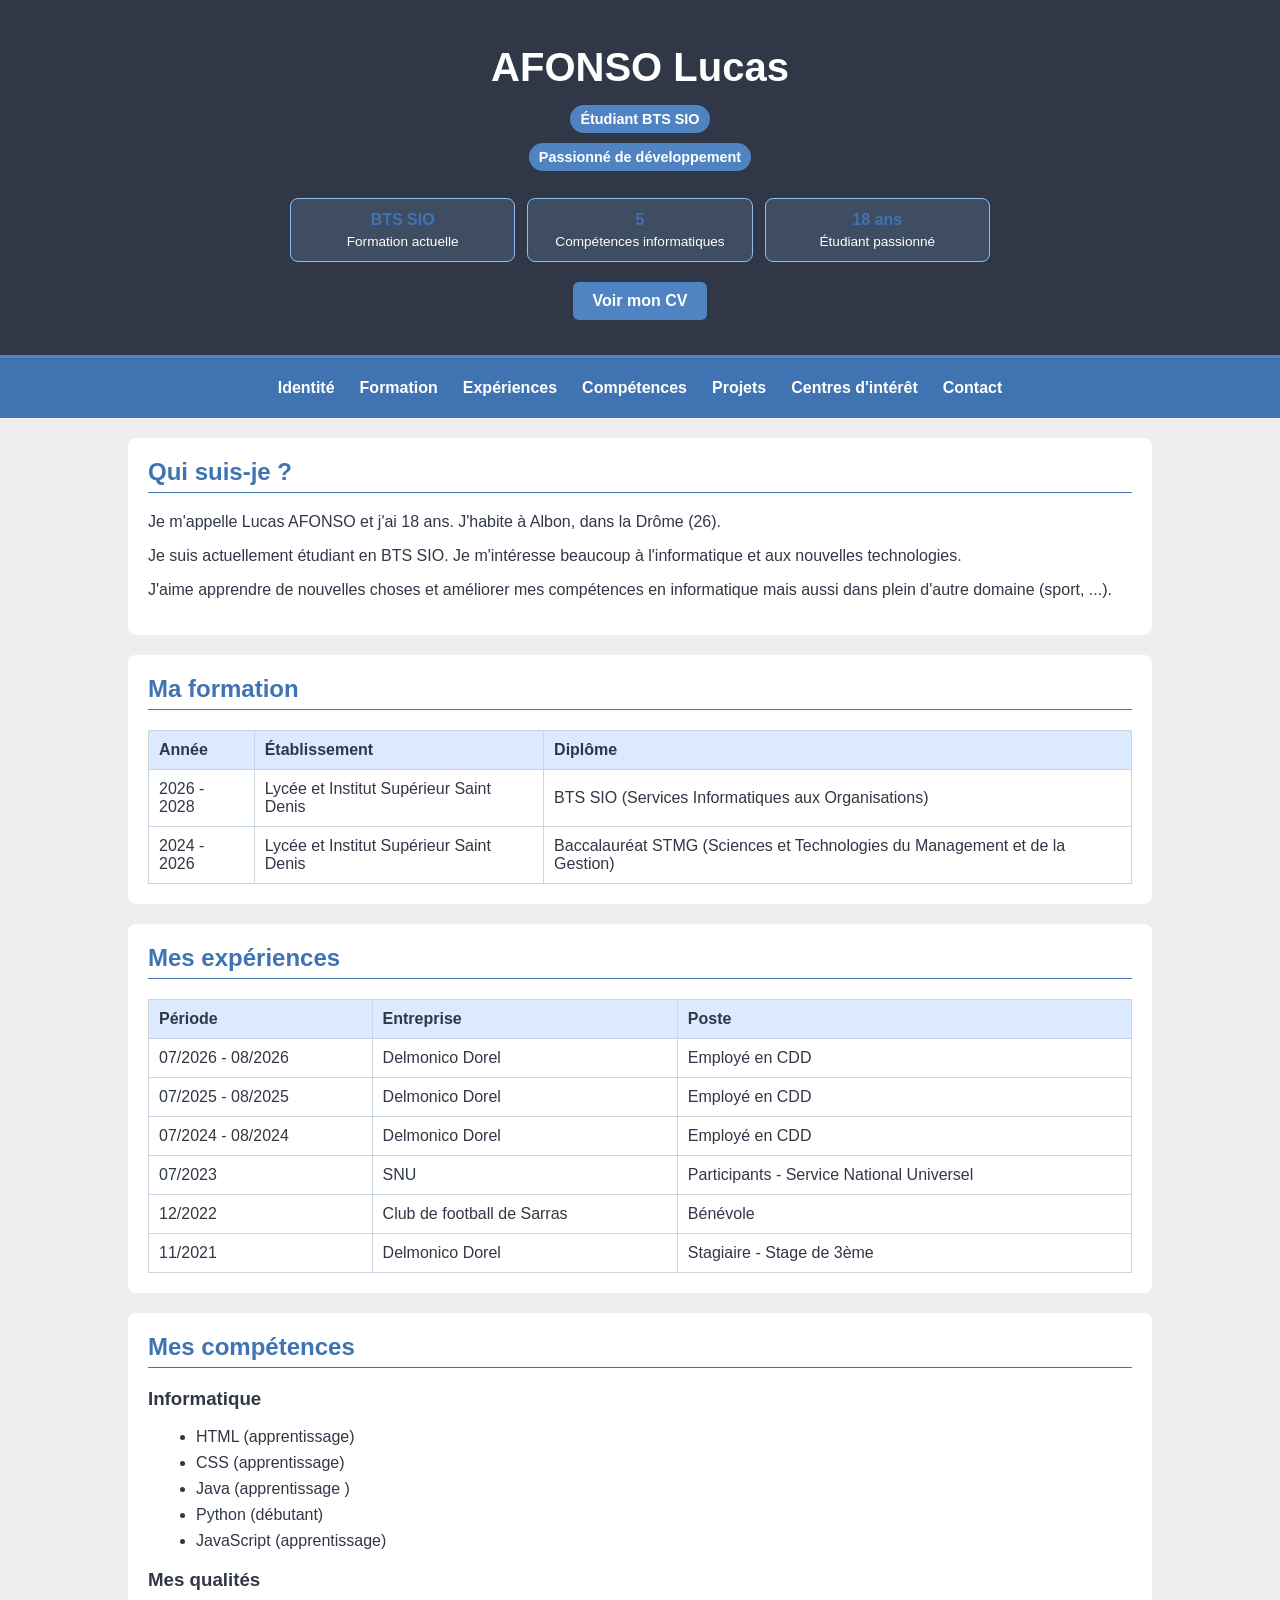
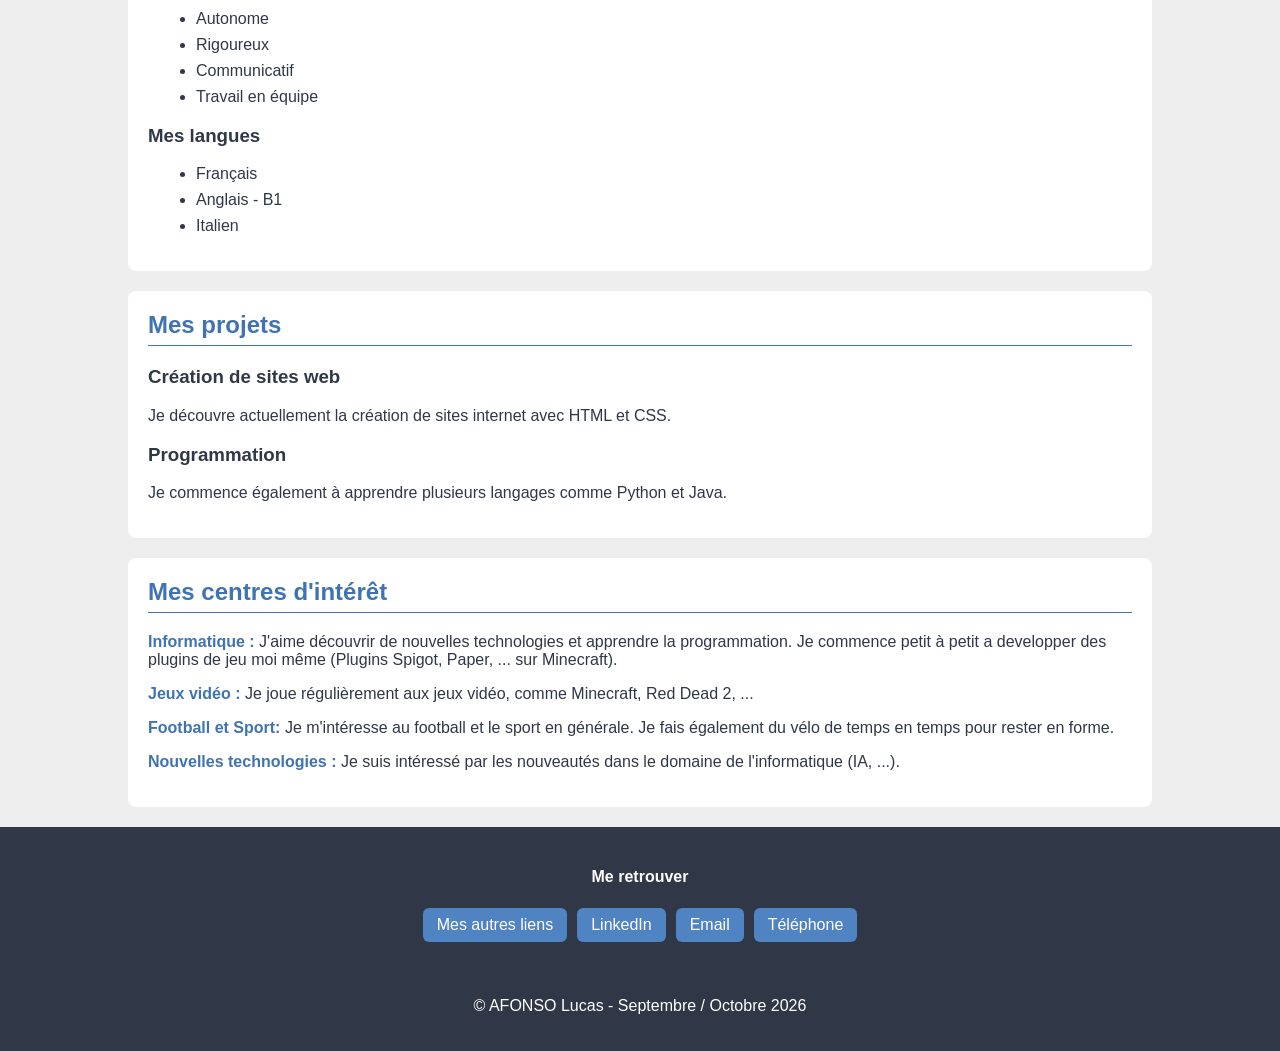
<file: index.html>
<!doctype html>
<html lang="fr">
  <head>
    <meta charset="UTF-8" />
    <meta name="viewport" content="width=device-width, initial-scale=1.0" />
    <meta
      name="description"
      content="Biographie de Lucas AFONSO, étudiant en BTS SIO, passionné d'informatique et de nouvelles technologies."
    />
    <title>AFONSO Lucas, ma biographie</title>
    <link rel="stylesheet" href="css/style.css" />
  </head>

  <body>
    <header>
      <div class="header-container">
        <h1>AFONSO Lucas</h1>
        <p class="badge">Étudiant BTS SIO</p>
        <p class="badge">Passionné de développement</p>
        <div class="header-stats" aria-label="Quelques informations">
          <div class="header-stat">
            <strong>BTS SIO</strong>
            <span>Formation actuelle</span>
          </div>
          <div class="header-stat">
            <strong>5</strong>
            <span>Compétences informatiques</span>
          </div>
          <div class="header-stat">
            <strong>18 ans</strong>
            <span>Étudiant passionné</span>
          </div>
        </div>
        <div class="header-actions">
          <a href="CV .pdf" class="btn-primary" target="_blank" rel="noopener"
            >Voir mon CV</a
          >
        </div>
      </div>
    </header>
    <nav aria-label="Navigation principale">
      <div id="menu-navigation" class="menu-navigation">
        <a href="#identite">Identité</a>
        <a href="#formation">Formation</a>
        <a href="#experiences">Expériences</a>
        <a href="#competences">Compétences</a>
        <a href="#projets">Projets</a>
        <a href="#interets">Centres d'intérêt</a>
        <a href="contact.html" class="btn-secondary">Contact</a>
      </div>
    </nav>
    <main>
      <!-- Mon identité -->
      <section id="identite">
        <h2>Qui suis-je ?</h2>
        <p>
          Je m'appelle Lucas AFONSO et j'ai 18 ans. J'habite à Albon, dans la
          Drôme (26).
        </p>
        <p>
          Je suis actuellement étudiant en BTS SIO. Je m'intéresse beaucoup à
          l'informatique et aux nouvelles technologies.
        </p>
        <p>
          J'aime apprendre de nouvelles choses et améliorer mes compétences en
          informatique mais aussi dans plein d'autre domaine (sport, ...).
        </p>
      </section>

      <!-- Ma formation -->
      <section id="formation">
        <h2>Ma formation</h2>
        <div class="table-container">
          <table>
            <thead>
              <tr>
                <th scope="col">Année</th>
                <th scope="col">Établissement</th>
                <th scope="col">Diplôme</th>
              </tr>
            </thead>
            <tbody>
              <tr>
                <td data-label="Année">2026 - 2028</td>
                <td data-label="Établissement">
                  Lycée et Institut Supérieur Saint Denis
                </td>
                <td data-label="Diplôme">
                  BTS SIO (Services Informatiques aux Organisations)
                </td>
              </tr>
              <tr>
                <td data-label="Année">2024 - 2026</td>
                <td data-label="Établissement">
                  Lycée et Institut Supérieur Saint Denis
                </td>
                <td data-label="Diplôme">
                  Baccalauréat STMG (Sciences et Technologies du Management et
                  de la Gestion)
                </td>
              </tr>
            </tbody>
          </table>
        </div>
      </section>

      <!-- Mes expériences -->
      <section id="experiences">
        <h2>Mes expériences</h2>
        <div class="table-container">
          <table>
            <thead>
              <tr>
                <th scope="col">Période</th>
                <th scope="col">Entreprise</th>
                <th scope="col">Poste</th>
              </tr>
            </thead>
            <tbody>
              <tr>
                <td data-label="Période">07/2026 - 08/2026</td>
                <td data-label="Entreprise">Delmonico Dorel</td>
                <td data-label="Poste">Employé en CDD</td>
              </tr>
              <tr>
                <td data-label="Période">07/2025 - 08/2025</td>
                <td data-label="Entreprise">Delmonico Dorel</td>
                <td data-label="Poste">Employé en CDD</td>
              </tr>
              <tr>
                <td data-label="Période">07/2024 - 08/2024</td>
                <td data-label="Entreprise">Delmonico Dorel</td>
                <td data-label="Poste">Employé en CDD</td>
              </tr>
              <tr>
                <td data-label="Période">07/2023</td>
                <td data-label="Entreprise">SNU</td>
                <td data-label="Poste">
                  Participants - Service National Universel
                </td>
              </tr>
              <tr>
                <td data-label="Période">12/2022</td>
                <td data-label="Entreprise">Club de football de Sarras</td>
                <td data-label="Poste">Bénévole</td>
              </tr>
              <tr>
                <td data-label="Période">11/2021</td>
                <td data-label="Entreprise">Delmonico Dorel</td>
                <td data-label="Poste">Stagiaire - Stage de 3ème</td>
              </tr>
            </tbody>
          </table>
        </div>
      </section>

      <!-- Mes compétences -->
      <section id="competences">
        <h2>Mes compétences</h2>
        <h3>Informatique</h3>
        <ul>
          <li>HTML (apprentissage)</li>
          <li>CSS (apprentissage)</li>
          <li>Java (apprentissage )</li>
          <li>Python (débutant)</li>
          <li>JavaScript (apprentissage)</li>
        </ul>
        <h3>Mes qualités</h3>
        <ul>
          <li>Autonome</li>
          <li>Rigoureux</li>
          <li>Communicatif</li>
          <li>Travail en équipe</li>
        </ul>
        <h3>Mes langues</h3>
        <ul>
          <li>Français</li>
          <li>Anglais - B1</li>
          <li>Italien</li>
        </ul>
      </section>

      <!-- Mes projets -->
      <section id="projets">
        <h2>Mes projets</h2>
        <h3>Création de sites web</h3>
        <p>
          Je découvre actuellement la création de sites internet avec HTML et
          CSS.
        </p>
        <h3>Programmation</h3>
        <p>
          Je commence également à apprendre plusieurs langages comme Python et
          Java.
        </p>
      </section>

      <!-- Mes centres d'intérêt -->
      <section id="interets">
        <h2>Mes centres d'intérêt</h2>
        <p>
          <strong>Informatique :</strong>
          J'aime découvrir de nouvelles technologies et apprendre la
          programmation. Je commence petit à petit a developper des plugins de
          jeu moi même (Plugins Spigot, Paper, ... sur Minecraft).
        </p>
        <p>
          <strong>Jeux vidéo :</strong>
          Je joue régulièrement aux jeux vidéo, comme Minecraft, Red Dead 2, ...
        </p>
        <p>
          <strong>Football et Sport:</strong>
          Je m'intéresse au football et le sport en générale. Je fais également
          du vélo de temps en temps pour rester en forme.
        </p>
        <p>
          <strong>Nouvelles technologies :</strong>
          Je suis intéressé par les nouveautés dans le domaine de l'informatique
          (IA, ...).
        </p>
      </section>
    </main>
    <footer>
      <div class="footer-col">
        <h4>Me retrouver</h4>
        <div class="footer-socials">
          <a href="https://klyx.lol/souxch" target="_blank" rel="noopener"
            >Mes autres liens</a
          >
          <a
            href="https://www.linkedin.com/in/lucas-afonso-4b09b1435"
            target="_blank"
            rel="noopener"
            >LinkedIn</a
          >
          <a href="mailto:lucasafonso0726@gmail.com">Email</a>
          <button type="button" class="copy-phone" data-phone="06 50 06 08 55">
            Téléphone
          </button>
        </div>
        <p class="copy-status" aria-live="polite"></p>
      </div>
      <p>&copy; AFONSO Lucas - Septembre / Octobre 2026</p>
    </footer>
    <button
      id="btnRetourHaut"
      type="button"
      title="Retour en haut"
      aria-label="Retourner en haut de la page"
    >
      ↑
    </button>
    <script src="js/script.js"></script>
  </body>
</html>
</file>
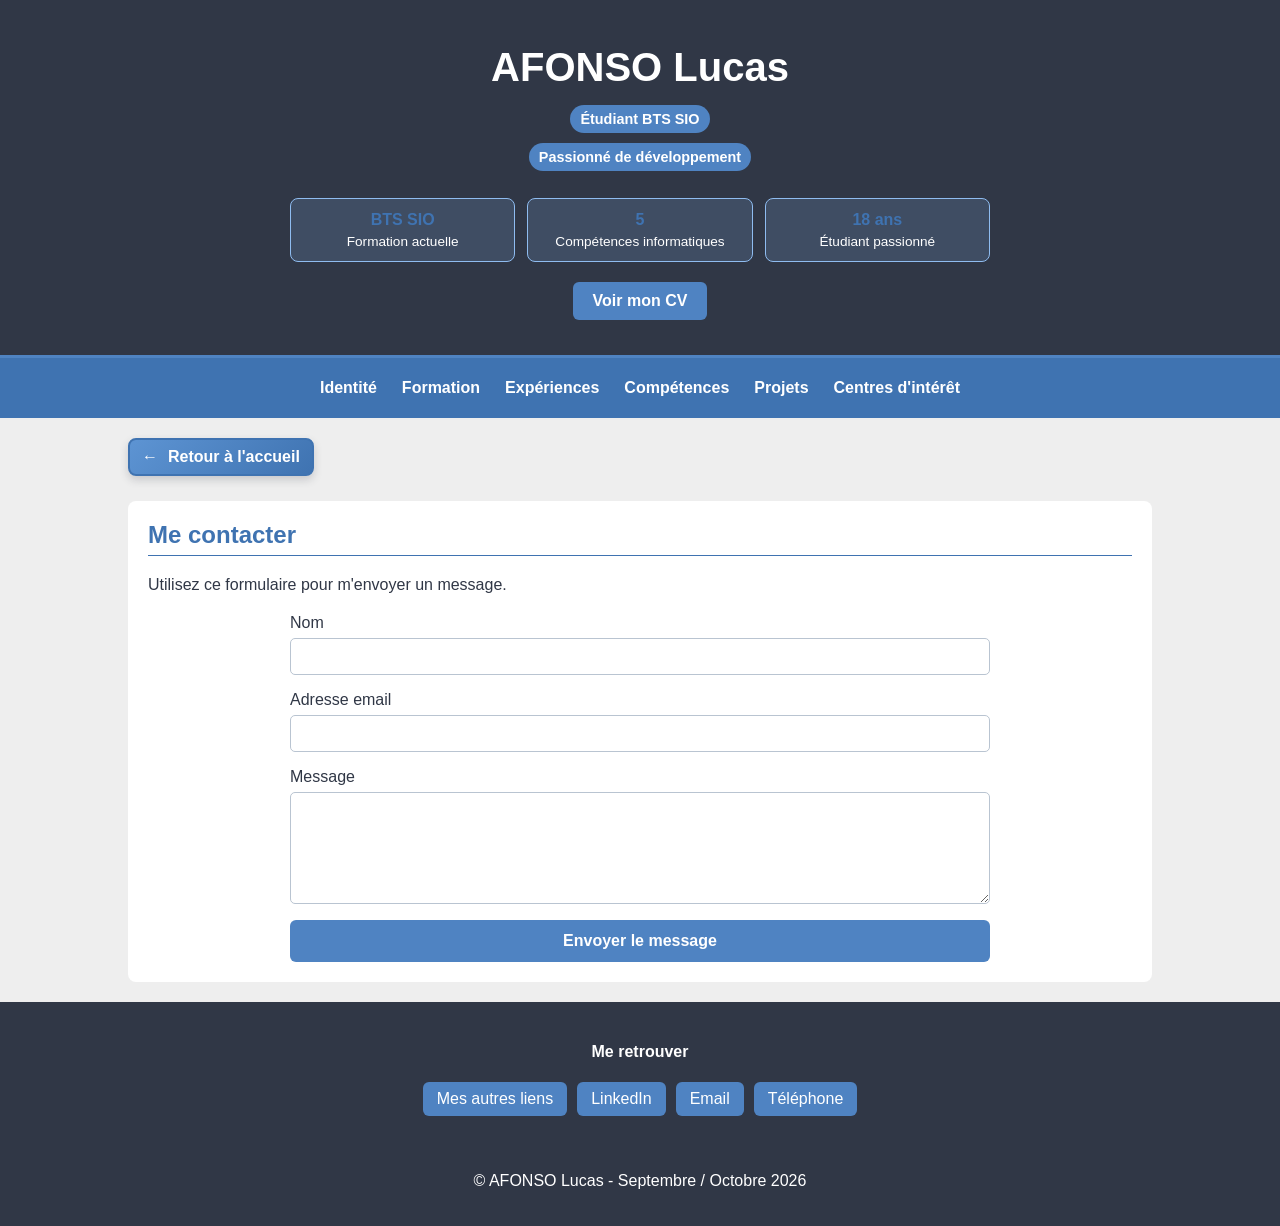
<file: contact.html>
<!doctype html>
<html lang="fr">
  <head>
    <meta charset="UTF-8" />
    <meta name="viewport" content="width=device-width, initial-scale=1.0" />
    <meta name="description" content="Formulaire de contact de Lucas AFONSO." />
    <title>Contact - AFONSO Lucas</title>
    <link rel="stylesheet" href="css/style.css" />
    <link rel="stylesheet" href="css/contactstyle.css" />
  </head>

  <body>
    <!-- Header -->
    <header>
      <div class="header-container">
        <h1>AFONSO Lucas</h1>
        <p class="badge">Étudiant BTS SIO</p>
        <p class="badge">Passionné de développement</p>
        <div class="header-stats" aria-label="Quelques informations">
          <div class="header-stat">
            <strong>BTS SIO</strong>
            <span>Formation actuelle</span>
          </div>
          <div class="header-stat">
            <strong>5</strong>
            <span>Compétences informatiques</span>
          </div>
          <div class="header-stat">
            <strong>18 ans</strong>
            <span>Étudiant passionné</span>
          </div>
        </div>
        <div class="header-actions">
          <a href="CV .pdf" class="btn-primary" target="_blank" rel="noopener"
            >Voir mon CV</a
          >
        </div>
      </div>
    </header>

    <!-- Nav barre pour la navigation -->

    <nav aria-label="Navigation principale">
      <div id="menu-navigation" class="menu-navigation">
        <a href="index.html#identite">Identité</a>
        <a href="index.html#formation">Formation</a>
        <a href="index.html#experiences">Expériences</a>
        <a href="index.html#competences">Compétences</a>
        <a href="index.html#projets">Projets</a>
        <a href="index.html#interets">Centres d'intérêt</a>
      </div>
    </nav>

    <main>
      <a
        href="index.html"
        class="back-button"
        aria-label="Retourner à la page d'accueil"
      >
        <span class="back-icon" aria-hidden="true">←</span>
        Retour à l'accueil
      </a>

      <!-- Formulaire -->

      <section id="contact">
        <h2>Me contacter</h2>
        <p>Utilisez ce formulaire pour m'envoyer un message.</p>
        <form
          action="https://formsubmit.co/lucasafonso0726@gmail.com"
          method="post"
        >
          <input
            type="hidden"
            name="_subject"
            value="Nouveau message depuis le site"
          />
          <input type="hidden" name="_template" value="table" />
          <input type="hidden" name="_captcha" value="true" />
          <input
            type="text"
            name="_honey"
            tabindex="-1"
            autocomplete="off"
            hidden
          />
          <div class="form-group">
            <label for="nom">Nom</label>
            <input type="text" id="nom" name="nom" required />
          </div>
          <div class="form-group">
            <label for="email">Adresse email</label>
            <input type="email" id="email" name="email" required />
          </div>
          <div class="form-group">
            <label for="message">Message</label>
            <textarea id="message" name="message" rows="6" required></textarea>
          </div>
          <button type="submit" class="contact-submit">
            Envoyer le message
          </button>
        </form>
      </section>
    </main>

    <!-- Mes contacts -->

    <footer>
      <div class="footer-col">
        <h4>Me retrouver</h4>
        <div class="footer-socials">
          <a href="https://klyx.lol/souxch" target="_blank" rel="noopener"
            >Mes autres liens</a
          >
          <a
            href="https://www.linkedin.com/in/lucas-afonso-4b09b1435"
            target="_blank"
            rel="noopener"
            >LinkedIn</a
          >
          <a href="mailto:lucasafonso0726@gmail.com">Email</a>
          <button type="button" class="copy-phone" data-phone="06 50 06 08 55">
            Téléphone
          </button>
        </div>
        <p class="copy-status" aria-live="polite"></p>
      </div>
      <p>&copy; AFONSO Lucas - Septembre / Octobre 2026</p>
    </footer>
    <script src="js/script.js"></script>
  </body>
</html>
</file>
<file: css/style.css>
/* ========================================================================== */
/*                         STYLES GENERALES                                   */
/* ========================================================================== */

/* Les dimensions incluent aussi les bordures et les espacements intérieurs. */
* {
  box-sizing: border-box;
}

body {
  margin: 0;
  background-color: #eeeeee;
  color: #303746;
  font-family: Arial, sans-serif;
}

/* ========================================================================== */
/*                          HEADER                                            */
/* ========================================================================== */

/* En-tête de la page */
header {
  padding: 45px 20px 35px;
  background-color: #303746;
  border-bottom: 3px solid #4f83c2;
  color: white;
  text-align: center;
}

/* Flexbox permet d'empiler et de centrer les éléments. */
.header-container {
  display: flex;
  flex-direction: column;
  align-items: center;
}

/* Titre */
header h1 {
  margin: 0 0 10px;
  font-size: 2.5rem;
}

/* Petits badges de présentation */
header p.badge {
  display: inline-block;
  margin: 5px;
  padding: 6px 10px;
  border-radius: 20px;
  background-color: #4f83c2;
  color: white;
  font-size: 0.9rem;
  font-weight: bold;
}

/* Stats */
.header-stats {
  display: flex;
  justify-content: center;
  gap: 12px;
  width: 100%;
  max-width: 700px;
  margin-top: 22px;
}

/* Une case par statistique */
.header-stat {
  flex: 1;
  padding: 12px;
  border: 1px solid #8fbcf0;
  border-radius: 8px;
  background-color: #3f4d63;
}

.header-stat strong,
.header-stat span {
  display: block;
}

.header-stat span {
  margin-top: 5px;
  font-size: 0.85rem;
}

/* Centre le bouton du CV */
.header-actions {
  display: flex;
  justify-content: center;
  margin-top: 20px;
}
/* ========================================================================== */
/*                                 NAV                                        */
/* ========================================================================== */

/* La navigation reste visible en haut quand on défile */
nav {
  position: sticky;
  top: 0;
  /* La navigation passe au-dessus de tous */
  z-index: 1;
  width: 100%;
  padding: 12px;
  background-color: #3f73b1;
  text-align: center;
}

/* Aligne les liens du nav */
.menu-navigation {
  display: flex;
  flex-wrap: wrap;
  justify-content: center;
  gap: 5px;
}

/* Nav */
nav a,
.btn-primary,
.footer-socials a,
.copy-phone {
  color: white;
  text-decoration: none;
  font-weight: bold;
}

/* Apparence des liens */
nav a {
  padding: 9px 10px;
  border-radius: 5px;
  transition:
    background-color 0.2s ease,
    transform 0.2s ease;
}

/* Couleur au survol et couleur du lien de la section actuelle. */
nav a:hover,
nav a.active,
.btn-primary:hover,
.footer-socials a:hover,
.copy-phone:hover {
  background-color: #2f5989;
}

nav a:focus-visible,
.btn-primary:focus-visible,
.footer-socials a:focus-visible,
.copy-phone:focus-visible,
#btnRetourHaut:focus-visible {
  /* Indique clairement l'élément sélectionné au clavier. */
  outline: 3px solid #facc15;
  outline-offset: 3px;
}

/* Bouton CV */
.btn-primary {
  padding: 10px 20px;
  border-radius: 6px;
  background-color: #4f83c2;
  transition:
    background-color 0.2s ease,
    transform 0.2s ease;
}

/* Petit déplacement vers le haut au survol. */
nav a:hover,
.btn-primary:hover,
.footer-socials a:hover,
.copy-phone:hover {
  transform: translateY(-2px);
}

/* ========================================================================== */
/*                         CONTENU PRINCIPAL                                  */
/* ========================================================================== */

/* Contenu principal centré */
main {
  display: flex;
  flex-direction: column;
  width: 80%;
  max-width: 1100px;
  margin: auto;
}

/* Sections (formation, ...) */
section {
  margin-top: 20px;
  padding: 20px;
  border-radius: 8px;
  background-color: white;
}

h2 {
  margin-top: 0;
  padding-bottom: 6px;
  border-bottom: 1px solid #3f73b1;
  color: #3f73b1;
}

h3 {
  color: #303746;
}

strong {
  color: #3f73b1;
}

li {
  margin: 8px;
}

/* ========================================================================== */
/*                         TABLEAUX                                           */
/* ========================================================================== */

/* Évite que le tableau dépasse de son conteneur. */
.table-container {
  width: 100%;
  overflow-x: auto;
}

/* Tableau sur toute la largeur */
table {
  width: 100%;
  min-width: 650px;
  border-collapse: collapse;
}

/* Cellules du tableau */
th,
td {
  padding: 10px;
  border: 1px solid #cbd5e1;
  text-align: left;
}

/* En-tête du tableau */
th {
  background-color: #dbeafe;
}

/* ========================================================================== */
/*                                  FOOTER                                    */
/* ========================================================================== */

/* Footer centré */
footer {
  display: flex;
  flex-direction: column;
  align-items: center;
  gap: 10px;
  margin-top: 20px;
  padding: 20px;
  background-color: #303746;
  color: white;
  text-align: center;
}

/* Liens et bouton du pied de page. */
.footer-socials {
  display: flex;
  flex-wrap: wrap;
  justify-content: center;
  gap: 10px;
  margin-top: 10px;
}

/* Même apparence pour les liens et le bouton du pied de page. */
.footer-socials a,
.copy-phone {
  padding: 8px 14px;
  border: 0;
  border-radius: 6px;
  background-color: #4f83c2;
  font: inherit;
  cursor: pointer;
  transition:
    background-color 0.2s ease,
    transform 0.2s ease;
}

.copy-status {
  min-height: 1.2em;
  margin: 10px 0 0;
}

/* ========================================================================== */
/*                         BOUTON RETOUR EN HAUT                              */
/* ========================================================================== */

#btnRetourHaut {
  display: none;
  /* Le bouton reste au même endroit à l'écran pendant le défilement. */
  position: fixed;
  right: 25px;
  bottom: 25px;
  align-items: center;
  justify-content: center;
  width: 45px;
  height: 45px;
  border: 0;
  border-radius: 50%;
  background-color: #4f83c2;
  color: white;
  font-size: 20px;
  line-height: 1;
  cursor: pointer;
  transition:
    background-color 0.3s ease,
    transform 0.3s ease;
}

#btnRetourHaut:hover {
  background-color: #2f5989;
  transform: translateY(-5px);
}
</file>
<file: css/contactstyle.css>
/* ========================================================================== */
/*                         PAGE DE CONTACT                                    */
/* ========================================================================== */

/* -------------------------------------------------------------------------- */
/* Bouton de retour                                                           */
/* -------------------------------------------------------------------------- */

/* Bouton pour revenir à l'accueil */
.back-button {
  /* Met le texte et l'icône sur une ligne */
  display: inline-flex;
  width: fit-content;
  align-items: center;
  gap: 10px;

  /* Espace du bouton */
  margin: 20px 0 5px;
  padding: 8px 12px;

  /* Style du bouton */
  border: 2px solid #3f73b1;
  border-radius: 8px;
  background: linear-gradient(135deg, #5d94d3, #3f73b1);
  color: #ffffff;
  font-weight: bold;
  text-decoration: none;
  box-shadow: 0 4px 8px rgba(48, 55, 70, 0.2);
  transition:
    transform 0.2s ease,
    box-shadow 0.2s ease,
    border-color 0.2s ease;
}

/* Apparence au survol */
.back-button:hover {
  background: linear-gradient(135deg, #6ea4e2, #2f5989);
  border-color: #2f5989;
  transform: translateY(-3px);
  box-shadow: 0 7px 12px rgba(48, 55, 70, 0.3);
}

/* Réduit le déplacement au clic */
.back-button:active {
  transform: translateY(0);
  box-shadow: 0 2px 4px rgba(48, 55, 70, 0.2);
}

/* -------------------------------------------------------------------------- */
/* Formulaire                                                                 */
/* -------------------------------------------------------------------------- */

/* Formulaire de contact */
form {
  /* Place les champs les uns sous les autres */
  display: flex;
  flex-direction: column;
  max-width: 700px;
  margin: 20px auto 0;
}

/* Groupe label + champ */
.form-group {
  display: flex;
  flex-direction: column;
  margin-bottom: 16px;
}

/* Style des étiquettes */
.form-group label {
  margin-bottom: 6px;
}

/* Style des champs */
.form-group input,
.form-group textarea {
  width: 100%;
  padding: 10px;
  border: 1px solid #b9c4d1;
  border-radius: 5px;
}

/* Champ sélectionné */
.form-group input:focus,
.form-group textarea:focus {
  outline: 2px solid #4f83c2;
}

/* -------------------------------------------------------------------------- */
/* Envoi du formulaire                                                        */
/* -------------------------------------------------------------------------- */

/* Bouton d'envoi */
.contact-submit {
  width: 100%;
  padding: 12px;
  border: 0;
  border-radius: 6px;
  background-color: #4f83c2;
  color: white;
  font: inherit;
  font-weight: bold;
  cursor: pointer;
  transition:
    background-color 0.2s ease,
    transform 0.2s ease;
}

/* Apparence au survol */
.contact-submit:hover {
  background-color: #2f5989;
  transform: translateY(-2px);
}
</file>
